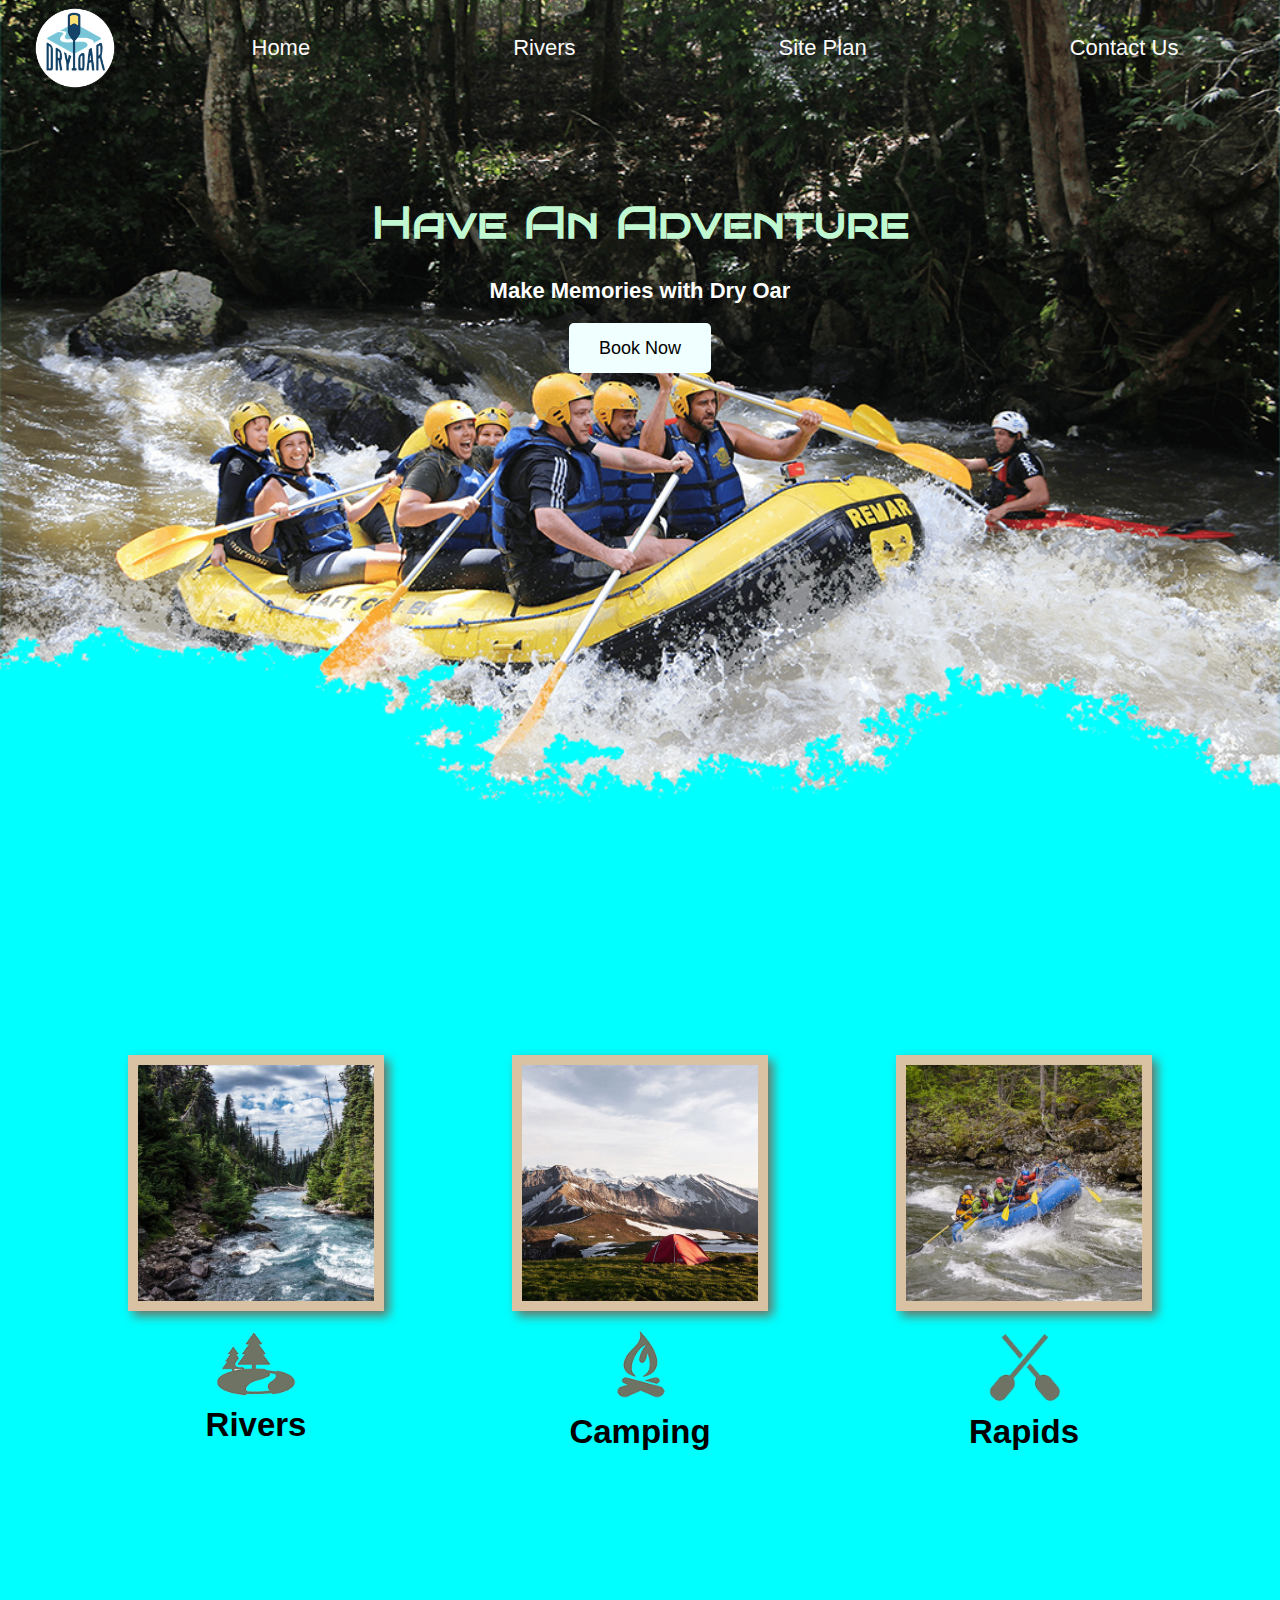
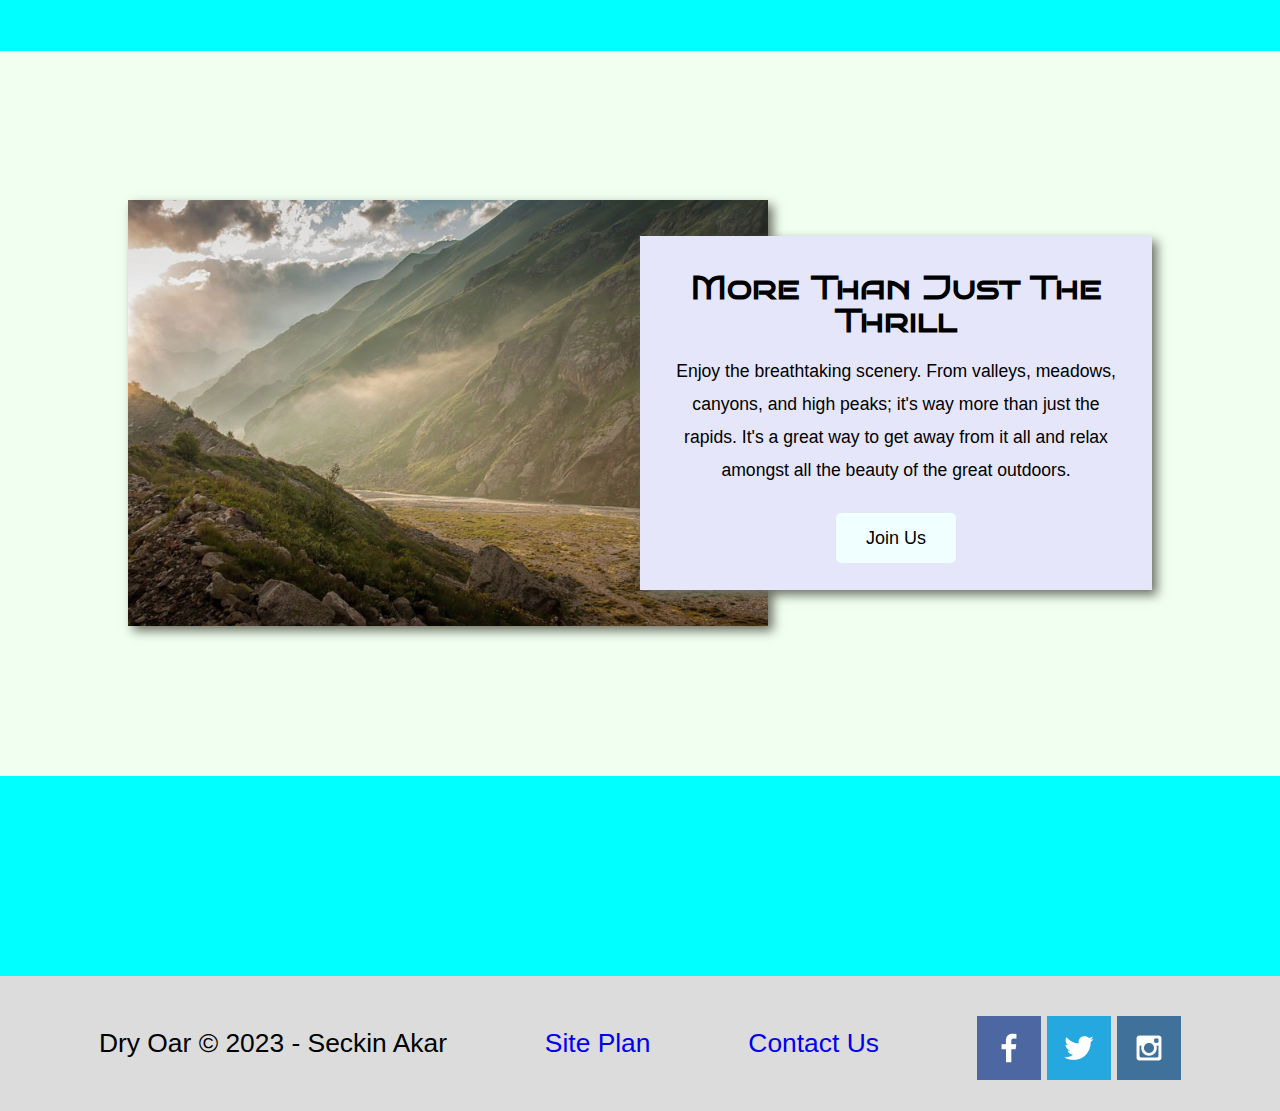
<file: wwr/index.html>
<!DOCTYPE html>
<html lang="en">
<head>
    <link rel="stylesheet" href="styles/style.css">
    <meta charset="UTF-8">
    <meta http-equiv="X-UA-Compatible" content="IE=edge">
    <meta name="viewport" content="width=device-width, initial-scale=1.0">
    <title>Whitewater Rafting Vacations | Dry Oar Boating | Home</title>
</head>
<body>
    <div id="content">
        <header>
            <a id="logo_link" href="index.html">
                <img class="logo" src="images/logo.png" alt="Dry Oar Logo">
            </a>
            <nav>
                <a href="index.html">Home</a>
                <a href="rivers.html">Rivers</a>
                <a href="site-plan-rafting.html">Site Plan</a>
                <a href="contactus.html">Contact Us</a>
            </nav>
        </header>
        <div id="hero">
            <div id="hero-box">
                <img id="hero-img" src="images/hero.png" alt="People enjoying white water rafting">
            </div>
            <section id="hero-msg">
                <h1 class="home-title">Have An Adventure</h1>
                <h4>Make Memories with Dry Oar</h4>
                <div class="button-box">
                    <a class="book" href="rates.html">Book Now</a>
                </div>
            </section>
        </div>
        <main class="home-grid">
            <section class="rivers-card">
                <img class="card-img" src="images/rivers.jpg" alt="river in forest">
                <img class="icon" src="images/river_icon.png" alt="river icon">
                <h2>Rivers</h2>
            </section>
            <section class="camping-card">
                <img class="card-img" src="images/camping.jpg" alt="tent in mountains">
                <img class="icon" src="images/fire_icon.png" alt="fire icon">
                <h2>Camping</h2>
            </section>
            <section class="rapids-card">
                <img class="card-img" src="images/rapids.jpg" alt="rafting boat">
                <img class="icon" src="images/oars.png" alt="oars icon">
                <h2>Rapids</h2>
            </section>
            <div id="background"></div>
            <img class="mountains" src="images/mountains.jpg" alt="Misty mountains">
            <section class="msg">
                <h2>More Than Just The Thrill</h2>
                <p>Enjoy the breathtaking scenery. From valleys, meadows, canyons, and high peaks; it's way more than just the rapids. It's a great way to get away from it all and relax amongst all the beauty of the great outdoors. </p>
                <a class='join' href="rivers.html">Join Us</a>
            </section>
        </main>
        <footer>
            <p>Dry Oar &copy; 2023 - Seckin Akar</p>
            <p><a href="site-plan-rafting.html">Site Plan</a></p>
            <p><a href="contactus.html">Contact Us</a></p>
            <div class="social">
                <a href="https://facebook.com" target="_blank">
                    <img src="images/facebook.png" alt="fb icon">
                </a>
                <a href="https://twitter.com" target="_blank">
                    <img src="images/twitter.png" alt="twitter icon">
                </a>
                <a href="https://instagram.com" target="_blank">
                    <img src="images/instagram.png" alt="istagram icon">
                </a>
            </div>
        </footer>
    </div>
</body>
</html>
</file>
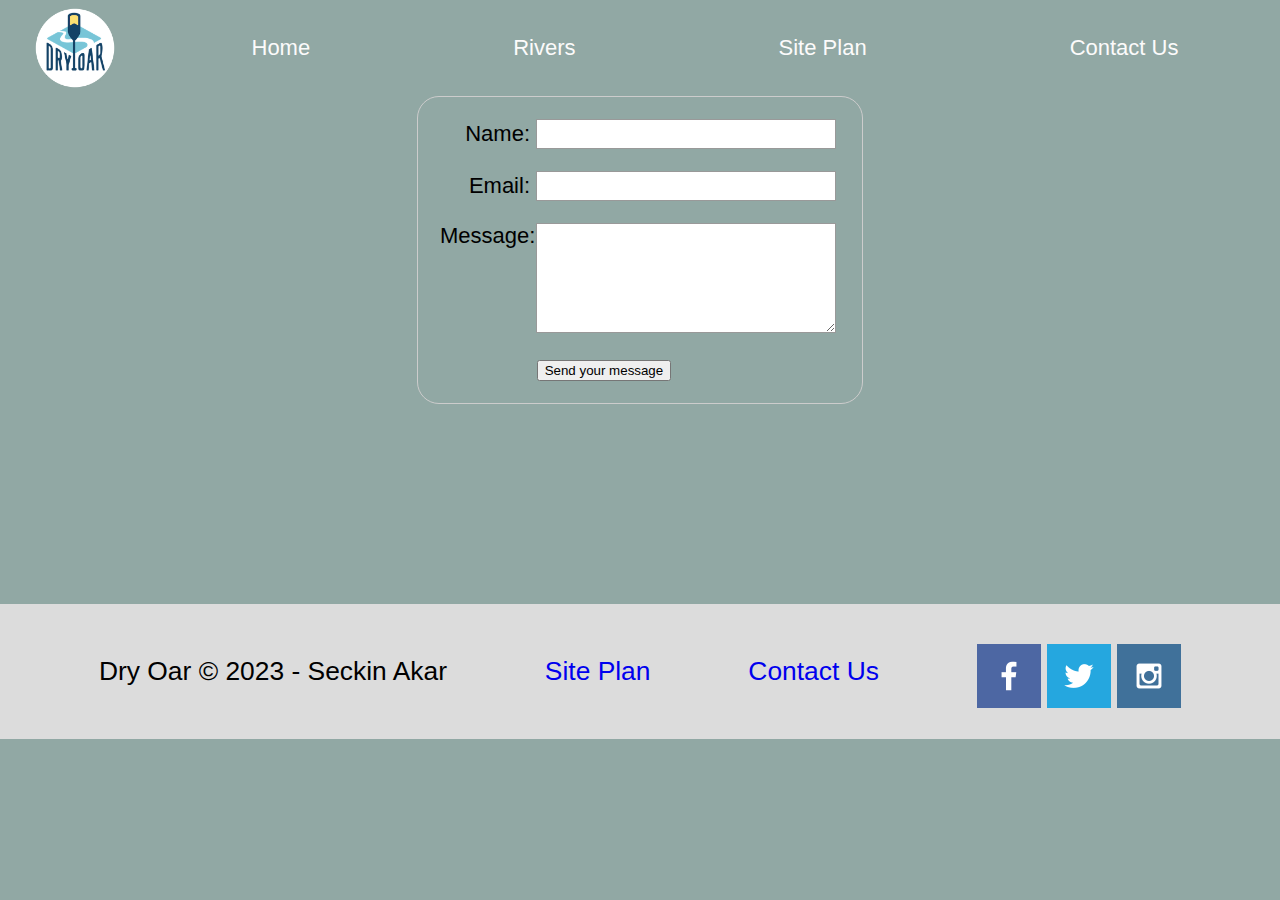
<file: wwr/contactus.html>
<!DOCTYPE html>
<html lang="en">

<head>
    <link rel="stylesheet" href="styles/style.css">
    <meta charset="UTF-8">
    <meta http-equiv="X-UA-Compatible" content="IE=edge">
    <meta name="viewport" content="width=device-width, initial-scale=1.0">
    <title>Cantact Us</title>
</head>
<body class="rivers-body">
    <header>
        <a id="logo_link" href="index.html">
            <img class="logo" src="images/logo.png" alt="Dry Oar Logo">
        </a>
        <nav class="river-nav">
            <a href="index.html">Home</a>
            <a href="rivers.html">Rivers</a>
            <a href="site-plan-rafting.html">Site Plan</a>
            <a href="contactus.html">Contact Us</a>
        </nav>
    </header>
    <main>
        <div id="feedback"></div>
        <form action="/my-handling-form-page" method="post">
            <ul>
                <li>
                    <label for="name">Name:</label>
                    <input type="text" id="name" name="user_name" />
                </li>
                <li>
                    <label for="mail">Email:</label>
                    <input type="email" id="mail" name="user_email" />
                </li>
                <li>
                    <label for="msg">Message:</label>
                    <textarea id="msg" name="user_message"></textarea>
                </li>
                <li class="button">
                    <button type="submit">Send your message</button>
                </li>
            </ul>
        </form>
    </main>
    <footer>
        <p>Dry Oar &copy; 2023 - Seckin Akar</p>
        <p><a href="site-plan-rafting.html">Site Plan</a></p>
        <p><a href="contactus.html">Contact Us</a></p>
        <div class="social">
            <a href="https://facebook.com" target="_blank">
                <img src="images/facebook.png" alt="fb icon">
            </a>
            <a href="https://twitter.com" target="_blank">
                <img src="images/twitter.png" alt="twitter icon">
            </a>
            <a href="https://instagram.com" target="_blank">
                <img src="images/instagram.png" alt="istagram icon">
            </a>
        </div>
    </footer>
    <script>
        // get the feedback div element so we can do something with it.
        const feedbackElement = document.getElementById('feedback');
        // get the form so we can read what was entered in it.
        const formElement = document.forms[0];
        // add a 'listener' to wait for a submission of our form. When that happens run the code below.
        formElement.addEventListener('submit', function (e) {
            // stop the form from doing the default action.
            e.preventDefault();
            // set the contents of our feedback element to a message letting the user know the form was submitted successfully. Notice that we pull the name that was entered in the form to personalize the message!
            feedbackElement.innerHTML = 'Hello ' + formElement.user_name.value + '! Thank you for your message. We will get back with you as soon as possible!';
            // make the feedback element visible.
            feedbackElement.style.display = "block";
            // add a class to move everything down so our message doesn't cover it.
            document.body.classList.toggle('moveDown');
        });
    </script>
</body>
</html>
</file>
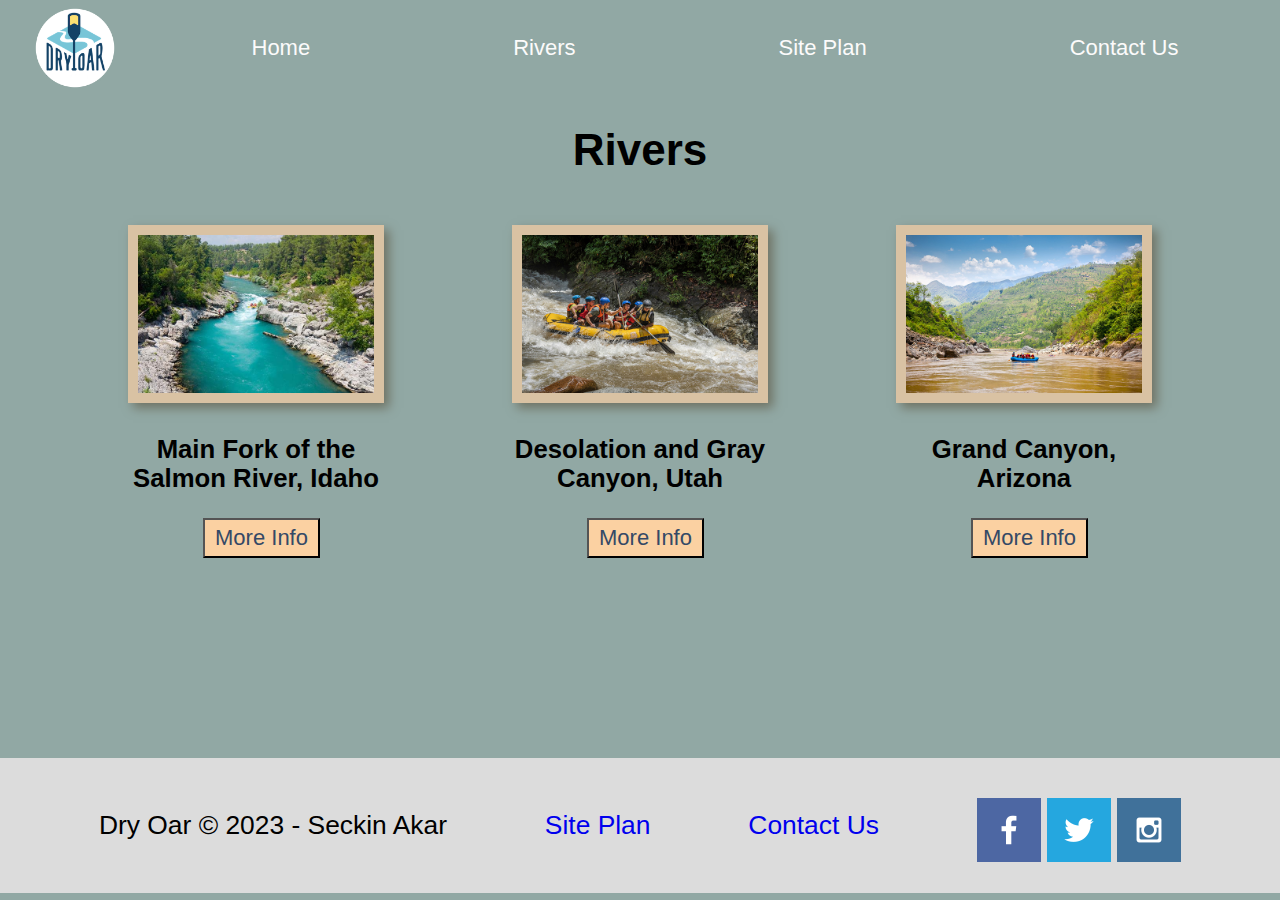
<file: wwr/rivers.html>
<!DOCTYPE html>
<html lang="en">
<head>
    <link rel="stylesheet" href="styles/style.css">
    <meta charset="UTF-8">
    <meta http-equiv="X-UA-Compatible" content="IE=edge">
    <meta name="viewport" content="width=device-width, initial-scale=1.0">
    <title>Rivers</title>
</head>
<body class="rivers-body">
    <header>
        <a id="logo_link" href="index.html">
            <img class="logo" src="images/logo.png" alt="Dry Oar Logo">
        </a>
        <nav class="river-nav">
            <a href="index.html">Home</a>
            <a href="rivers.html">Rivers</a>
            <a href="site-plan-rafting.html">Site Plan</a>
            <a href="contactus.html">Contact Us</a>
        </nav>
    </header>
    <h1 class="rivers-title">Rivers</h1>
    <main class="rivers-grid">
        <section class="idaho-card">
            <img class="card-img" src="images/idaho.jpeg" alt="idaho river">
            <h3>Main Fork of the Salmon River, Idaho</h3>
            <button class="info-button">More Info</button>
            <div class="dropdown-content">
                <p>Nestled deep in the Frank Church Wilderness of No Return winds the Salmon river. The Salmon was given the nickname long ago as the River of No Return by the people living near it because of the number of folks that came to visit and fell so in love with the rugged beauty of the river that they never left.

                    Herds of elk and deer graze on the hillsides around the river and bear and bighorn sheep are also commonly sighted. The river corridor is also lined with awe inspiring ponderosa pine which tower over the sandy beaches in the campsites and provide shelter from sun or rain when needed.
                    
                    Let's not forget the rapids! They range from class I-IV. The Salmon is one of the longest undammed rivers in the United States. As a free flowing river the water is higher, faster, and colder in the early summer and lower, slower, and warmer in the late summer. There are good rapids all summer...but families with children who like to swim tend to appreciate the late summer's slower, warmer water more.
                </p>
            </div> 
        </section>
        <section class="utah-card">
            <img class="card-img" src="images/utah.jpeg" alt="utah card">
            <h3>Desolation and Gray Canyon, Utah</h3>
            <button class="info-button">More Info</button>
            <div class="dropdown-content">
                <p>Winding through canyons in central Utah, in some of the most desolate land anywhere, the Green river flows towards the mighty Colorado river and the sea. High grey stone cliffs, beautiful desert scenery, and great rapids have made this run famous. This 84-mile trip runs from from Sand Wash to Swaseys Rapid (just outside Green River Utah) and boasts outstanding scenery, interesting geologic formations, evidence of prehistoric and historic human activity, and great whitewater opportunities.

                    Desolation is rated a Class II/III and is usually done in 6 days
                    
                    Desolation Canyon has been recognized as a National Landmark.  This designation is based on the uniqueness and rich history that the canyon tells.
                </p>
            </div> 
        </section>
        <section class="arizona-card">
            <img class="card-img" src="images/arizona.jpeg" alt="arizona river">
            <h3>Grand Canyon, <br>Arizona</h3>
            <button class="info-button">More Info</button>
            <div class="dropdown-content">
                <p>This is the grand daddy of all canyons and the grand daddy of all river trips. You will never forget your visit to the Grand Canyon.

                    Grand Canyon river rafting combines world-class whitewater with breathtaking scenery to make one truly unforgettable river experience. The canyon is filled not only with exhilarating whitewater rapids, but with side canyons and ancient indian ruins accessible only by river.
                    
                    CLASS I - X: The Grand Canyon uses a unique river rating scale. The rapids in the Canyon are technically rated I - X ( 1 - 10) to accommodate such a wide variety of rapids and river variances. However, most people are familiar with the regular I - V river rating scale, so we often refer to both.
                </p>
            </div>
        </section>
    </main>
    <footer>
        <p>Dry Oar &copy; 2023 - Seckin Akar</p>
        <p><a href="site-plan-rafting.html">Site Plan</a></p>
        <p><a href="contactus.html">Contact Us</a></p>
        <div class="social">
            <a href="https://facebook.com" target="_blank">
                <img src="images/facebook.png" alt="fb icon">
            </a>
            <a href="https://twitter.com" target="_blank">
                <img src="images/twitter.png" alt="twitter icon">
            </a>
            <a href="https://instagram.com" target="_blank">
                <img src="images/instagram.png" alt="istagram icon">
            </a>
        </div>
    </footer>
</body>
</html>
</file>
<file: wwr/styles/style.css>
@import url('https://fonts.googleapis.com/css2?family=Bruno+Ace+SC&family=Poppins:wght@100;200&display=swap');

.home-title,
.msg h2 {
    font-family: "Bruno Ace SC", Poppins, sans-serif;
}

.home-title {
    font-size: 2em;
    margin-top: 100px;
    color: #C0F8D1;
}

#content {
    max-width: 1600px;
    margin: 0 auto;
}

nav a,
#hero-msg h1,
#hero-msg h4,
.button-box,
main section {
    text-align: center;
}

main section img {
    box-sizing: border-box;
}

#background {
    height: 725px;
    background-color: honeydew;
    grid-column: 1/11;
    grid-row: 4/9;
}

body {
    font-size: 22px;
    background-color: aqua;
    font-family: 'Trebuchet MS', 'Lucida Sans Unicode', sans-serif;
    margin: 0;
    padding: 0;
}

h2 {
    margin: 0;
}

header {
    display: grid;
    grid-template-columns: 150px auto;
}

nav {
    display: flex;
    justify-content: space-around;
}

nav a {
    text-decoration: none;
    padding: 35px;
    text-align: center;
    color: #fcfbfb;
}

nav a:hover {
    background-color: #DEC1FF;
}

.book,
.join {
    background-color: azure;
    color: black;
    text-decoration: none;
    font-size: 18px;
    padding: 15px 30px;
    margin-top: 50px;
    border-radius: 5px;
}

.book:hover,
.join:hover {
    background-color: #C0F8D1;
}

.msg {
    background-color: lavender;
    line-height: 1.5em;
    padding: 35px;
    grid-column: 6/10;
    grid-row: 6/7;
    box-shadow: 5px 5px 10px #6f7364;
}

.msg p {
    font-size: .8em;
    padding-bottom: 15px;
}

footer {
    background-color: gainsboro;
    padding: 25px 50px;
    margin-top: 200px;
    display: flex;
    justify-content: space-around;
    align-items: center;
}

footer a {
    text-decoration: none;
}

footer p {
    font-size: 1.2em;
}

footer p:hover {
    text-decoration: underline;
}

footer .social img {
    padding-top: 15px;
}

.logo {
    width: 80px;
}

#hero-img {
    width: 100%;
}

.icon {
    width: 80px;
    padding-top: 10px;
}

#logo_link {
    padding-top: 5px;
    justify-self: center;
    align-self: center;
}

.rivers-card,
.camping-card,
.rapids-card {
    margin: 200px 0;
}

.card-img {
    border: 10px solid #d9c2a3;
    width: 100%;
    transition: transform .5s;
    box-shadow: 5px 5px 10px #6f7364;
}

.card-img:hover {
    opacity: .6;
    transform: scale(1.1);
}

.mountains {
    width: 100%;
    grid-column: 2/7;
    grid-row: 5/8;
    box-shadow: 5px 5px 10px #6f7364;
}

#hero {
    display: grid;
    grid-template-columns: 1fr 3fr 1fr;
    margin-top: -100px;
}

#hero-box {
    grid-column: 1/4;
    grid-row: 1/3;
    z-index: -1;
}

#hero-msg h4 {
    color: white;
}

#hero-msg {
    grid-column: 2/3;
    grid-row: 1/2;
    margin-top: 100px;
}

.home-grid,
.rivers-grid {
    display: grid;
    grid-template-columns: repeat(10, 1fr);
}

.rivers-card,
.idaho-card {
    grid-column: 2/4;
    grid-row: 2/3;
}

.camping-card,
.utah-card {
    grid-column: 5/7;
    grid-row: 2/3;
}

.rapids-card,
.arizona-card {
    grid-column: 8/10;
    grid-row: 2/3;
}

.rivers-body {
    background-color: #91A8A4;
}

.river-nav a:hover {
    background-color: #3E505B;
}

.rivers-title {
    text-align: center;
    margin-bottom: 50px;
}

.info-button {
    background-color: #FBD1A2;
    color: #344966;
    padding: 5px 10px 5px 10px;
    font-size: 1em;
    /* border: none; */
}

.dropdown-content {
    display: none;
    position: absolute;
    background-color: #F0F7EE;
    box-shadow: 0px 8px 16px 0px rgba(0, 0, 0, 0.2);
    z-index: 1;
}

.dropdown-content p {
    color: black;
    padding: 12px 16px;
    text-decoration: none;
    display: block;
}

.idaho-card:hover .dropdown-content {
    display: block;
    margin: 0 3% 0 -2%;
}

.utah-card:hover .dropdown-content {
    display: block;
    margin: 0 3% 0 -30%;
}

.arizona-card:hover .dropdown-content {
    display: block;
    margin: 0 3% 0 -60%;
}

.idaho-card:hover .info-button,
.utah-card:hover .info-button,
.arizona-card:hover .info-button {
    background-color: #C4D7F2;
}

form {
    /* Center the form on the page */
    margin: 0 auto;
    width: 400px;
    /* Form outline */
    padding: 1em;
    border: 1px solid #ccc;
    border-radius: 1em;
}

ul {
    list-style: none;
    padding: 0;
    margin: 0;
}

form li+li {
    margin-top: 1em;
}

label {
    /* Uniform size & alignment */
    display: inline-block;
    width: 90px;
    text-align: right;
}

input,
textarea {
    /* To make sure that all text fields have the same font settings
       By default, textareas have a monospace font */
    font: 1em sans-serif;

    /* Uniform text field size */
    width: 300px;
    box-sizing: border-box;

    /* Match form field borders */
    border: 1px solid #999;
}

input:focus,
textarea:focus {
    /* Additional highlight for focused elements */
    border-color: #000;
}

textarea {
    /* Align multiline text fields with their labels */
    vertical-align: top;

    /* Provide space to type some text */
    height: 5em;
}

.button {
    /* Align buttons with the text fields */
    padding-left: 90px;
    /* same size as the label elements */
}

button {
    /* This extra margin represent roughly the same space as the space
       between the labels and their text fields */
    margin-left: 0.5em;
}

#feedback {
    background-color: antiquewhite;
    position: absolute;
    top: 0;
    left: 0;
    right: 0;
    padding: .5em;
    /* make this element invisible until we are ready for it */
    display: none;      
}

.moveDown {
    margin-top: 3em;
}

@media screen and (max-width: 900px) {

    #hero,
    .home-grid {
        display: block;
        height: auto;
    }

    nav,
    footer {
        flex-direction: column;
    }

    nav a {
        display: block;
        padding: 15px;
    }

    #hero {
        margin-top: 0;
    }

    #hero-msg {
        margin-top: 0;
    }

    #hero-msg h4 {
        display: none;
    }

    .home-title {
        font-size: 25px;
        color: #6f7364;
    }

    .rivers-card,
    .camping-card,
    .rapids-card {
        margin: 50px auto;
        width: 60%;
    }

    #background {
        display: none;
    }

    .mountains,
    .msg {
        width: 80%;
        display: block;
        margin: 0 auto;
    }

    footer {
        margin-top: 25px;
    }
}
</file>
